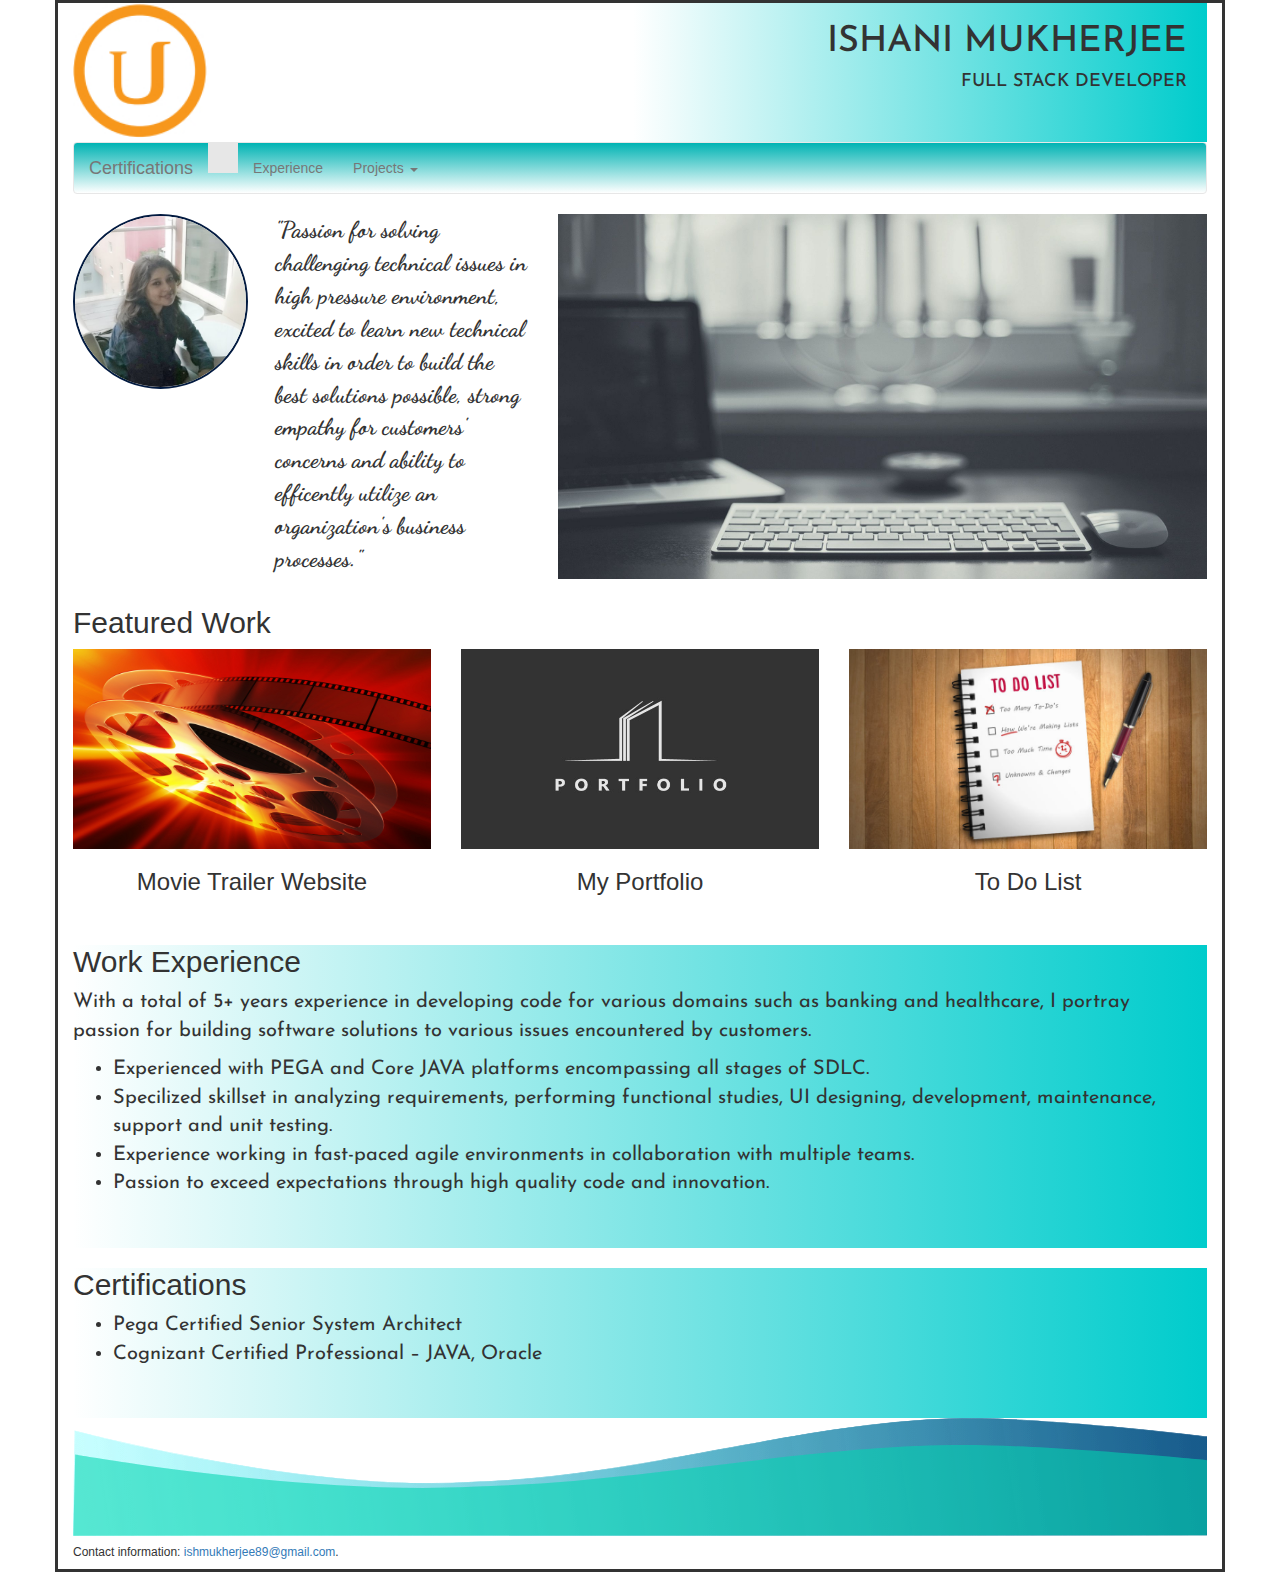
<file: index.html>
<!DOCTYPE html>
<html>
	<head>
		<meta name="viewport" content="width=device-width, initial-scale=1.0">
		<meta charset="UTF-8">
		<title>My Portfolio Project</title>
		<!-- importing bootstrap css -->
		<link rel="stylesheet" href="css/bootstrap.min.css">
		<!-- importing custom css file-->
		<link rel="stylesheet" href="css/customStyles.css">
		<!-- importing fonts from google API-->
		<link href="https://fonts.googleapis.com/css?family=Josefin+Sans" rel="stylesheet">
		<link href="https://fonts.googleapis.com/css?family=Dancing+Script" rel="stylesheet">
		<!-- importing jQuery for bootstrap-->
		<script src="https://ajax.googleapis.com/ajax/libs/jquery/3.2.0/jquery.min.js"></script>
		<!-- importing dropdown js from bootstrap-->
		<script src="js/dropdown.js"></script>
	</head>
	<body>
		<!-- Enclosing the entire page within a bootstrap container class-->
		<div class="container">
			<div class="row" id="heading">
				<div class="col-md-6">
					<img class="img-responsive" src="images/udacity-logo.jpg" alt="udacity-logo">
				</div>
				<div class="col-md-6 text-uppercase text-right" id="pagetitle">
					<h1>ishani mukherjee</h1>
					<h4>full stack developer</h4>
				</div>
			</div>
			<!-- Including bootstrap navbar for portfolio navigation-->
			<nav class="navbar navbar-default" id="mynav">
				<div class="container-fluid">
				<!-- Brand and toggle get grouped for better mobile display -->
					<div class="navbar-header">
						<button type="button" class="navbar-toggle collapsed" data-toggle="collapse" data-target="#bs-example-navbar-collapse-1" aria-expanded="false">
							<span class="sr-only">Toggle navigation</span>
							<span class="icon-bar"></span>
							<span class="icon-bar"></span>
							<span class="icon-bar"></span>
						</button>
						<a class="navbar-brand text-capitalize" href="#certifications">certifications</a>
					</div>

					<!-- Collect the nav links, forms, and other content for toggling -->
					<div class="collapse navbar-collapse" id="bs-example-navbar-collapse-1">
						<ul class="nav navbar-nav">
							<li class="active"><a class="fontawesome-home" href="#pagetitle"><span class="sr-only">(current)</span></a></li>
							<li><a href="#experience">Experience</a></li>
							<li class="dropdown">
								<a href="#" class="dropdown-toggle" data-toggle="dropdown" role="button" aria-haspopup="true" aria-expanded="false">Projects <span class="caret"></span></a>
								<ul class="dropdown-menu">
									<li><a class="text-capitalize" href="#project">movie trailer website</a></li>
									<li role="separator" class="divider"></li>
									<li><a class="text-capitalize" href="#project">my portfolio</a></li>
									<li role="separator" class="divider"></li>
									<li><a class="text-capitalize" href="#project">to do list</a></li>
								</ul>
							</li>
						</ul>
					</div><!-- /.navbar-collapse -->
				</div><!-- /.container-fluid -->
			</nav>

			<!-- Div for the developers picture and social links -->
			<div class="row">
			<header>
				<div class="col-md-5">
					<div class="row">
						<div class="col-md-5">
							<img class="img-responsive img-circle" src="images//picture.jpg" alt="Ishanis picture">
							<div class="row" id="social">
								<div class="col-md-4"><a class="brandico-github" href="https://github.com/Ishani1989" target="blank"></a></div>
								<div class="col-md-4"><a class="brandico-linkedin-rect" href="https://linkedin.com/in/ishani-mukherjee" target="blank"></a></div>
								<div class="col-md-4"><a class="brandico-googleplus-rect" href="https://plus.google.com/u/0/107734348364658188174" target="blank"></a></div>
							</div>
						</div>
						<div class="col-md-7">
							<p id="intro">
							"Passion for solving challenging technical issues in high pressure environment, excited to learn new technical skills in order to build the best solutions possible, strong empathy for customers' concerns and ability to efficently utilize an organization's business processes."
							</p>
						</div>
					</div>	
				</div>
			</header>
				<div class="col-md-7">
						<img class="img-responsive" src="images//background.jpg" alt="The background image" id="background">
				</div>
			</div>

			<!-- Setting projects as anchors to actual github repo -->
			<div class="row text-center" id="project">
				<main>
					<div class="col-md-12">
						<h2 class="text-capitalize text-left">featured work</h2>
					</div>
					<div class="col-md-4">
						<a href="https://github.com/Ishani1989/MovieTrailerWebsiteProject" target="blank"><img class="img-responsive" src="images//movietrailerwebsite.jpg" alt="movie trailer website"></a>
						<h3 class="text-capitalize">movie trailer website</h3>
					</div>
					<div class="col-md-4">
						<a href="https://github.com/Ishani1989/MyPortfolioProject" target="blank"><img class ="img-responsive" src="images//portfolio-logo.jpg" alt="my portfolio"></a>
						<h3 class="text-capitalize">my portfolio</h3>
					</div>
					<div class="col-md-4">
						<a href="https://github.com/Ishani1989/ToDoList" target="blank"><img class ="img-responsive" src="images//todo.jpg" alt="to do list"></a>
						<h3 class="text-capitalize">to do list</h3>
					</div>
				</main>
			</div>

			<!-- Next rows to display some info about the developer -->
			<div class="row">
				<div class="col-md-12">
					<section id="experience">
						<article>
						<header>
							<h2 class="text-capitalize">work experience</h2>
						</header>
							<p>With a total of 5+ years experience in developing code for various domains such as banking and healthcare, I portray passion for building software solutions to various issues encountered by customers.</p> 
							<ul>
								<li>Experienced with PEGA and Core JAVA platforms encompassing all stages of SDLC.</li>
								<li>Specilized skillset in analyzing requirements, performing functional studies, UI designing, development, maintenance, support and unit testing. </li>
								<li>Experience working in fast-paced agile environments in collaboration with multiple teams.</li>
								<li>Passion to exceed expectations through high quality code and innovation.</li>
							</ul>
						</article>
					</section>
				</div>
			</div>

			<!-- Certifications section -->
			<div class="row">
				<div class="col-md-12">
					<section id="certifications">
							<article>
							<header>
								<h2 class="text-capitalize">certifications</h2>
							</header>
							<ul>
								<li class="text-capitalize">pega certified senior system architect</li>
								<li class="text-capitalize">cognizant certified professional – JAVA, Oracle</li>
							</ul>
						</article>
					</section>
				</div>
			</div>

			<!-- Footer for the website-->
			<div class="row">
				<div class="col-md-12">
					<footer>
						<img class="img-responsive" src="images/footer3.svg" alt="footer image">
						<h6>Contact information: <a href="mailto:ishmukherjee89@gmail.com">ishmukherjee89@gmail.com</a>.</h6>
					</footer>
				</div>
			</div>
		</div>
	</body>
</html>
</file>
<file: css/customStyles.css>
/* importing fonts */
@import url(http://weloveiconfonts.com/api/?family=brandico);
@import url(http://weloveiconfonts.com/api/?family=fontawesome);

/* brandico */
[class*="brandico-"]:before {
  display: inline-block;
  font-family: "brandico", sans-serif;
  text-shadow: 5px 5px 5px #aaa;
  font-size: 30px;
  padding:10px;
}

/* zocial */
[class*="fontawesome-"]:before {
  display: inline-block;
  font-family: "fontawesome", sans-serif;
  text-shadow: 5px 5px 5px #aaa;
  font-size: 30px;
  padding:10px;
}

/* styles for text on the page */
#pagetitle, 
article {
	font-family: "Josefin Sans", sans-serif;
	padding-bottom: 40px;
	font-size: 20px;
	background: linear-gradient(to left, #00cccc, white);
	padding-right: 20px;
}

.container {
	border-style: solid;
}

/* style for navbar */
#mynav {
	background-color: #00b3b3;
	background: linear-gradient(#00b3b3, white);
}

#background {
	max-height: 400px;
	position: relative;
}

/* style for developer image */
.img-circle {
    border-radius: 50%;
    border:2px solid #021a40;
    max-width: 175px;
}

#heading {
	padding-right: 15px;
}

#intro {
	font-family: 'Dancing Script', cursive;
	font-size: 23px;
	font-weight: bold;
}
#social {
	display: flex;
	margin-top: 30px;
	margin-right: 20px;
}

#project img {
	max-height: 200px;
	width: 100%;
}

#heading img{
	width: 25%;
}

h3 {
	margin-bottom: 30px;
}

h2 {
	font-family: arial;
}
</file>
